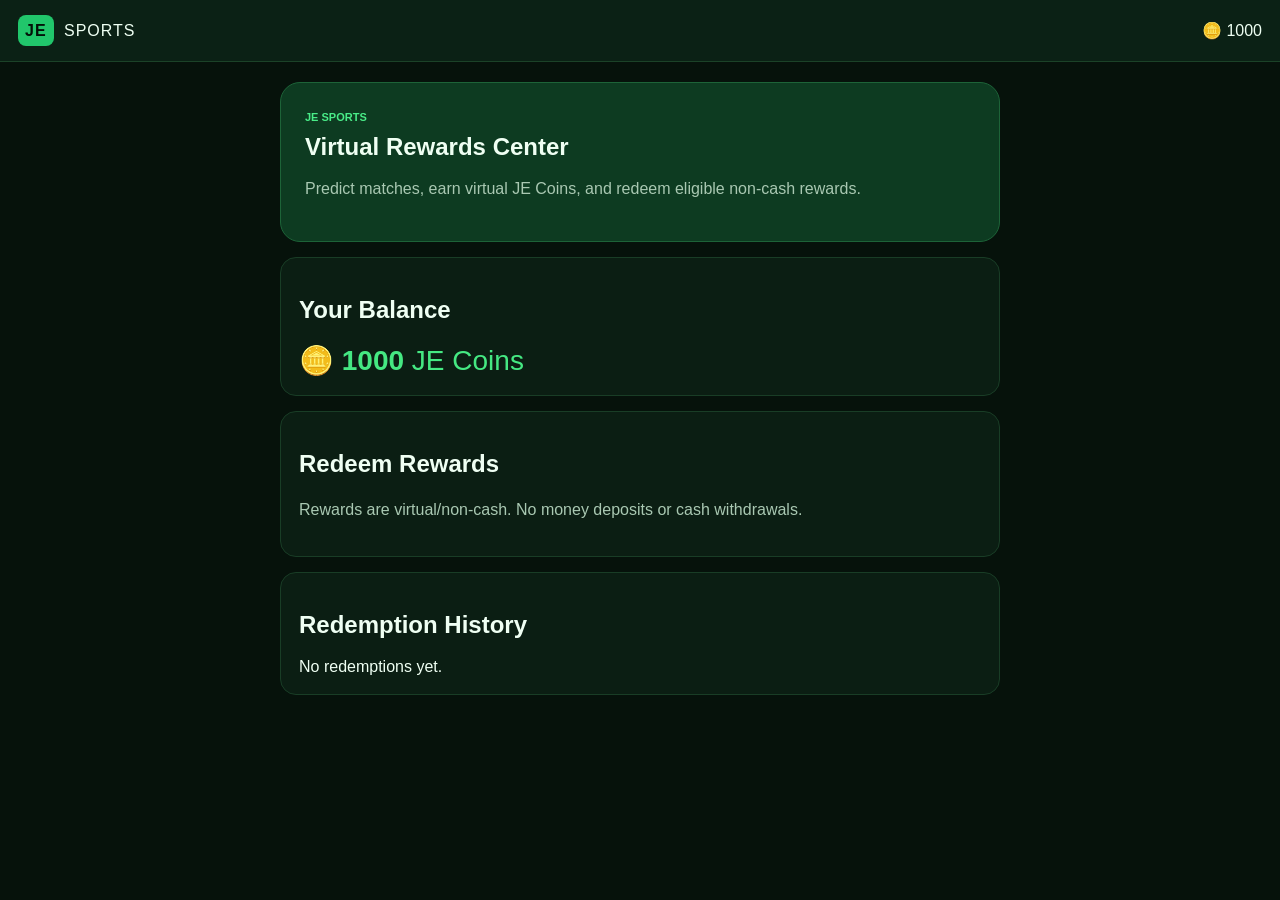
<file: index.html>
<!doctype html>
<html lang="en"><head><meta charset="utf-8"><meta name="viewport" content="width=device-width,initial-scale=1">
<title>JE Sports — Rewards</title><link rel="stylesheet" href="style.css"></head>
<body>
<header><div class="brand"><b>JE</b> SPORTS</div><div>🪙 <span id="coins">1000</span></div></header>
<main>
<section class="hero"><span>JE SPORTS</span><h1>Virtual Rewards Center</h1><p>Predict matches, earn virtual JE Coins, and redeem eligible non-cash rewards.</p></section>
<section class="card"><h2>Your Balance</h2><div class="balance">🪙 <strong id="balance">1000</strong> JE Coins</div></section>
<section class="card"><h2>Redeem Rewards</h2><p class="muted">Rewards are virtual/non-cash. No money deposits or cash withdrawals.</p>
<div id="rewards"></div></section>
<section class="card"><h2>Redemption History</h2><div id="history">No redemptions yet.</div></section>
</main><div id="toast"></div><script src="app.js"></script></body></html>
</file>
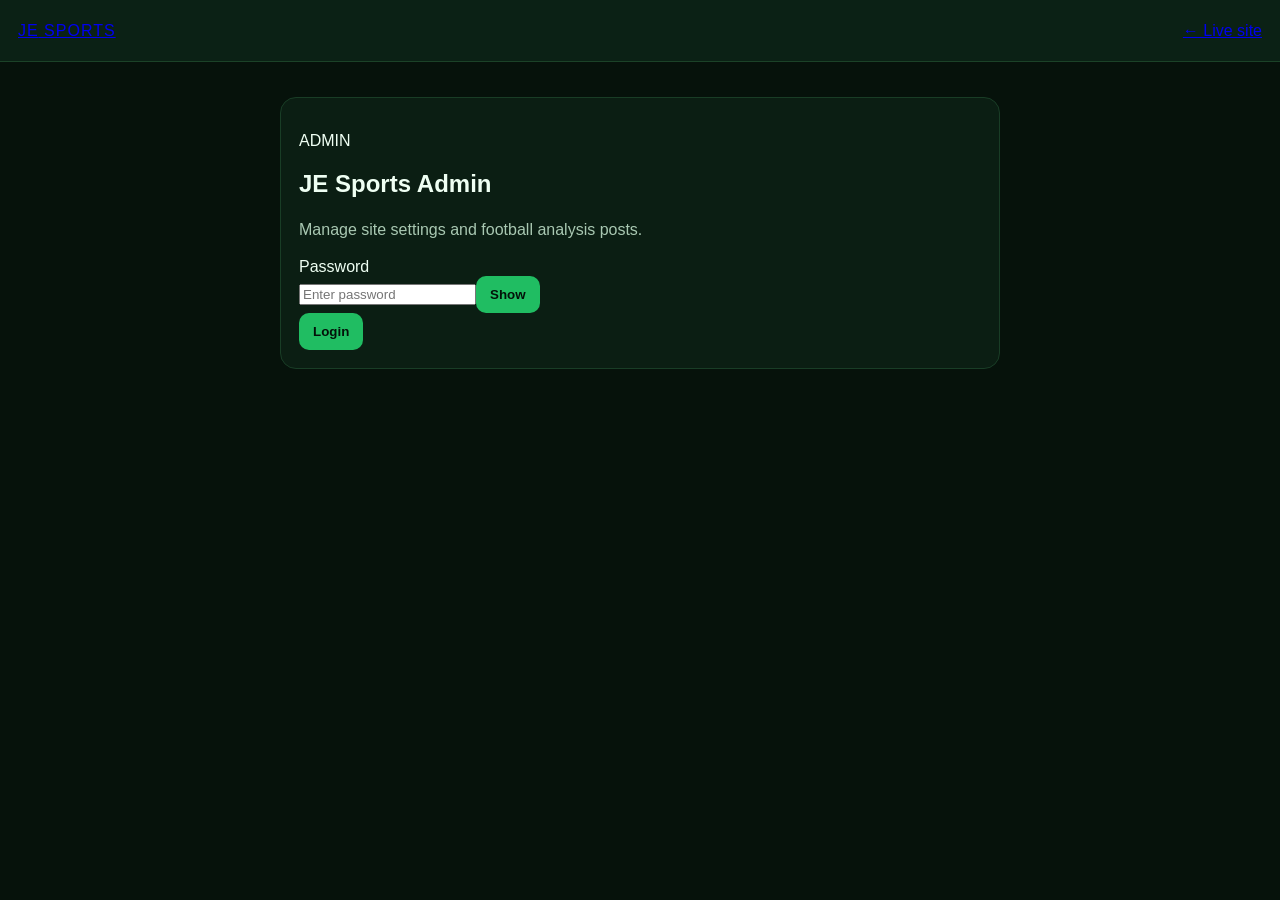
<file: admin (1).html>
<!doctype html>
<html lang="en">
<head>
<meta charset="utf-8"><meta name="viewport" content="width=device-width,initial-scale=1,viewport-fit=cover">
<meta name="theme-color" content="#041712"><title>JE Sports — Admin</title>
<link rel="stylesheet" href="style.css?v=4">
</head>
<body>
<header class="topbar"><a class="brand" href="index.html"><span>JE</span> SPORTS</a><nav><a href="index.html">← Live site</a></nav></header>
<main class="admin-shell">
<section id="loginBox" class="card login"><p class="eyebrow">ADMIN</p><h1>JE Sports Admin</h1><p class="muted">Manage site settings and football analysis posts.</p>
<label>Password<div class="pass"><input id="password" type="password" placeholder="Enter password"><button onclick="togglePass()">Show</button></div></label>
<button class="btn primary full" onclick="login()">Login</button><p id="loginMsg" class="msg" hidden></p></section>

<section id="dashboard" hidden>
<div class="card"><p class="eyebrow">LIVE DATA</p><h2>Football data settings</h2>
<p class="note">For real-time scores, use a legitimate football-data API and keep its API key private. This static site can call an API from the browser only when that provider permits it (CORS).</p>
<label>Live matches API URL<input id="apiUrl" placeholder="https://example.com/football/live"></label>
<label>API key (optional)<input id="apiKey" type="password" placeholder="Paste your API key"></label>
<button class="btn primary" onclick="saveSettings()">Save settings</button>
<p id="settingsMsg" class="msg" hidden></p></div>

<div class="card"><p class="eyebrow">CONTENT</p><h2>Add football analysis</h2>
<div class="two"><label>Home team<input id="home"></label><label>Away team<input id="away"></label></div>
<div class="two"><label>Prediction<input id="pick" placeholder="e.g. Home win / Draw"></label><label>Confidence %<input id="confidence" type="number" min="1" max="99"></label></div>
<label>Analysis<textarea id="analysis" placeholder="Explain the football factors behind the prediction."></textarea></label>
<button class="btn primary" onclick="savePost()">Save analysis</button>
<button class="btn secondary" onclick="clearPost()">Clear</button>
</div>

<div class="card"><p class="eyebrow">PUBLISHED</p><h2>Analysis posts</h2><div id="posts"></div></div>
</section>
</main>
<script src="admin.js?v=4"></script>
</body></html>
</file>
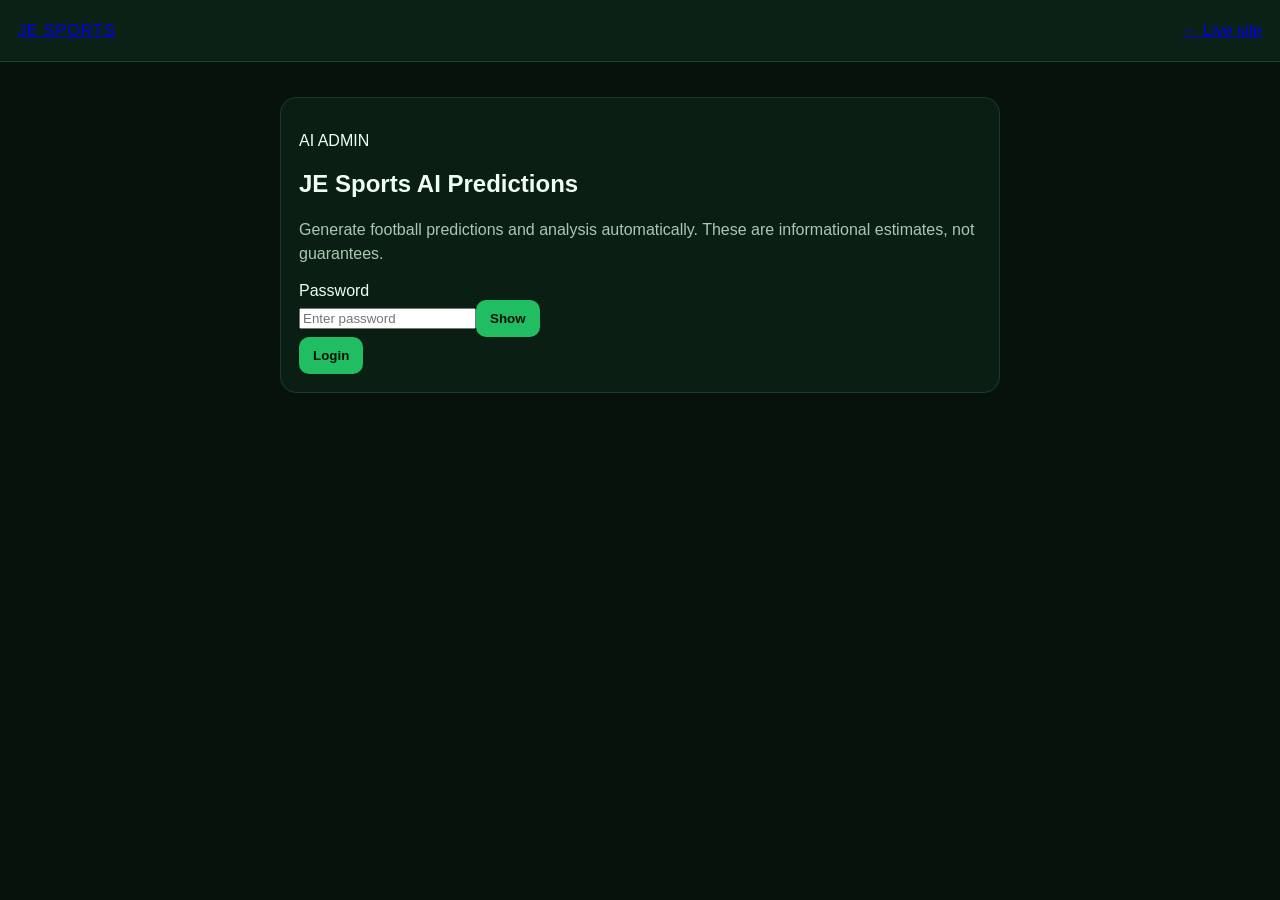
<file: admin.html>
<!doctype html>
<html lang="en"><head><meta charset="utf-8"><meta name="viewport" content="width=device-width,initial-scale=1,viewport-fit=cover"><meta name="theme-color" content="#041712"><title>JE Sports — AI Admin</title><link rel="stylesheet" href="style.css?v=5"></head>
<body><header class="topbar"><a class="brand" href="index.html"><span>JE</span> SPORTS</a><nav><a href="index.html">← Live site</a></nav></header>
<main class="admin-shell"><section id="loginBox" class="card login"><p class="eyebrow">AI ADMIN</p><h1>JE Sports AI Predictions</h1><p class="muted">Generate football predictions and analysis automatically. These are informational estimates, not guarantees.</p><label>Password<div class="pass"><input id="password" type="password" placeholder="Enter password"><button onclick="togglePass()">Show</button></div></label><button class="btn primary full" onclick="login()">Login</button><p id="loginMsg" class="msg" hidden></p></section>
<section id="dashboard" hidden>
<div class="card"><p class="eyebrow">AUTOMATIC AI</p><h2>AI Prediction Engine</h2><p class="note">Enter two teams and the engine automatically creates an estimated outcome, probability, confidence, scoreline and explanation. It uses a transparent local football-strength model; it is not a live AI model.</p>
<div class="two"><label>Home team<input id="home" placeholder="e.g. Arsenal"></label><label>Away team<input id="away" placeholder="e.g. Chelsea"></label></div>
<div class="two"><label>Home recent form <input id="homeForm" placeholder="Optional: W W D L W"></label><label>Away recent form <input id="awayForm" placeholder="Optional: W D W L D"></label></div>
<div class="ai-actions"><button class="btn ai" onclick="autoPredict()">✨ Generate prediction automatically</button><span id="aiStatus" class="muted small">No manual prediction is required.</span></div>
<div id="result" class="ai-result" hidden></div>
<input id="pick" type="hidden"><input id="confidence" type="hidden"><label>AI analysis<textarea id="analysis" placeholder="Automatic analysis will appear here."></textarea></label>
<button class="btn primary" onclick="savePost()">Publish analysis</button><button class="btn secondary" onclick="clearPost()">Clear</button></div>
<div class="card"><p class="eyebrow">PUBLISHED</p><h2>AI predictions</h2><div id="posts"></div></div>
<div class="card"><p class="eyebrow">LIVE DATA</p><h2>Football data settings</h2><p class="note">For real-time fixtures/results, connect a legitimate football-data provider. Keep API keys private and do not put secrets in public source code.</p><label>Live matches API URL<input id="apiUrl" placeholder="https://example.com/football/live"></label><label>API key (optional)<input id="apiKey" type="password" placeholder="Paste your API key"></label><button class="btn primary" onclick="saveSettings()">Save settings</button><p id="settingsMsg" class="msg" hidden></p></div>
</section></main><script src="admin.js?v=5"></script></body></html>
</file>
<file: style.css>
*{box-sizing:border-box}body{margin:0;background:#06120b;color:#effff3;font-family:Arial,sans-serif}header{height:62px;background:#0b2115;border-bottom:1px solid #1b4228;display:flex;justify-content:space-between;align-items:center;padding:0 18px;position:sticky;top:0}.brand{letter-spacing:1px}.brand b{background:#21c66b;color:#031008;padding:7px;border-radius:8px;margin-right:5px}main{max-width:760px;margin:auto;padding:20px}.hero{background:#0d3b21;border:1px solid #1d6338;border-radius:20px;padding:24px}.hero span{font-size:11px;color:#49ec88;font-weight:bold}.hero h1{margin:8px 0}.hero p,.muted{color:#a9c8b2;line-height:1.5}.card{background:#0b1e13;border:1px solid #193d26;border-radius:16px;padding:18px;margin-top:15px}.balance{font-size:28px;color:#45e882}.reward{display:flex;justify-content:space-between;align-items:center;gap:12px;padding:15px 0;border-bottom:1px solid #193d26}.reward:last-child{border-bottom:0}.reward h3{margin:0 0 5px}.reward p{margin:0;color:#8eaa97;font-size:12px}button{border:0;background:#20bd62;color:#031109;font-weight:bold;padding:11px 14px;border-radius:10px;cursor:pointer}.disabled{opacity:.45;cursor:not-allowed}.item{padding:10px 0;border-bottom:1px solid #193d26;font-size:13px}#toast{position:fixed;bottom:20px;left:50%;transform:translateX(-50%);background:#20bd62;color:#031109;font-weight:bold;padding:12px 18px;border-radius:12px;display:none}@media(max-width:520px){.reward{align-items:flex-start}.reward button{white-space:nowrap}}
</file>
